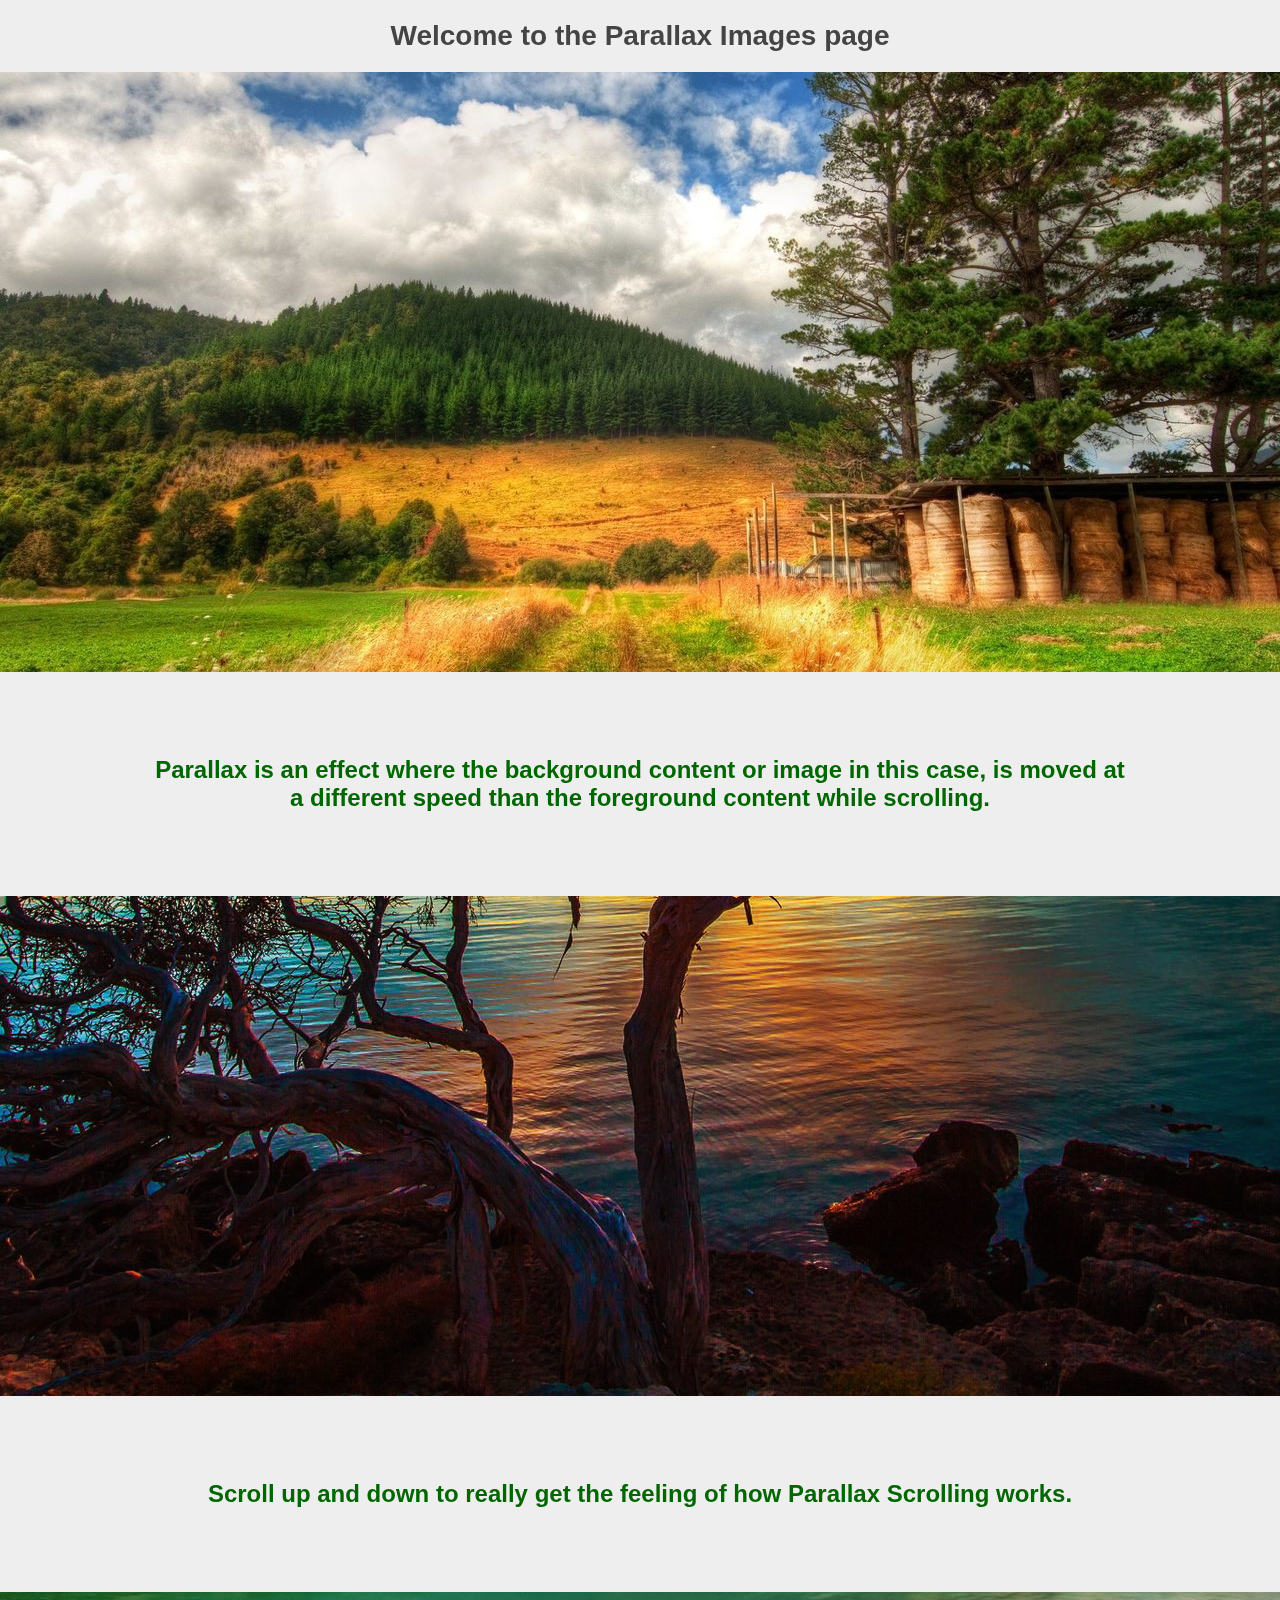
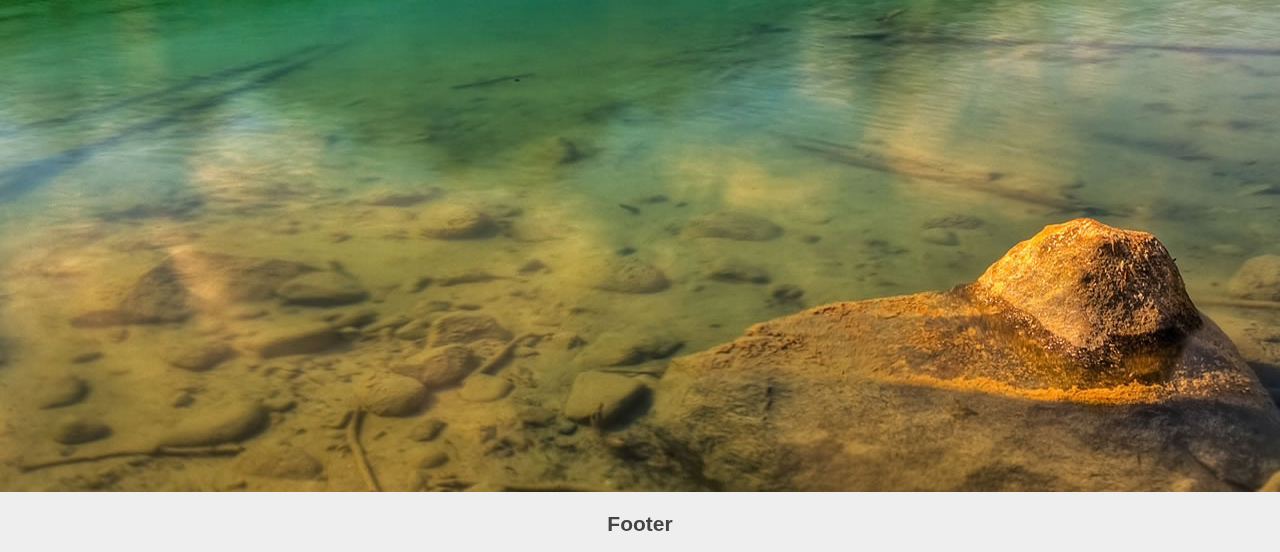
<file: index.html>
<!DOCTYPE HTML>
<html lang="en">
	<head>
		<meta charset="utf-8" />
		<title>Parallax Images page</title>
		<link rel="shortcut icon" href="img/favicon.png" type="image/x-icon"/>
		<link rel="stylesheet" href="css/parallax.css" />
		<link rel="stylesheet" href="css/style.css" />
	</head>
<body>

<!-- Header -->

<header>

	<div>
	    <h1>Welcome to the Parallax Images page</h1>
	</div>

</header>

<!-- Section -->

<section class="content">

    <div class="parallax-container height_6">
        <div class="parallax"><img src="img/img_1.jpg"></div>
    </div>

    <div class="text">
        <h2 class="green">Parallax is an effect where the background content or image in this case, is moved at a different speed than the foreground content while scrolling.</h2>
    </div>

    <div class="parallax-container">
        <div class="parallax"><img src="img/img_2.jpg"></div>
    </div>

    <div class="text">
        <h2 class="green">Scroll up and down to really get the feeling of how Parallax Scrolling works.</h2>
    </div>

    <div class="parallax-container">
        <div class="parallax"><img src="img/img_3.jpg"></div>
    </div>

</section>


<footer>
	<div>
	    <h2>Footer</h2>
	</div>
</footer>

<!-- Scripts -->
<script src="js/jquery-3.1.1.min.js"></script>
<script src="js/jquery.parallax.min.js"></script>

<script>
    jQuery(document).ready(function ($) {
        $('.parallax').parallax();
    });
</script>

</body>
</html>
</file>
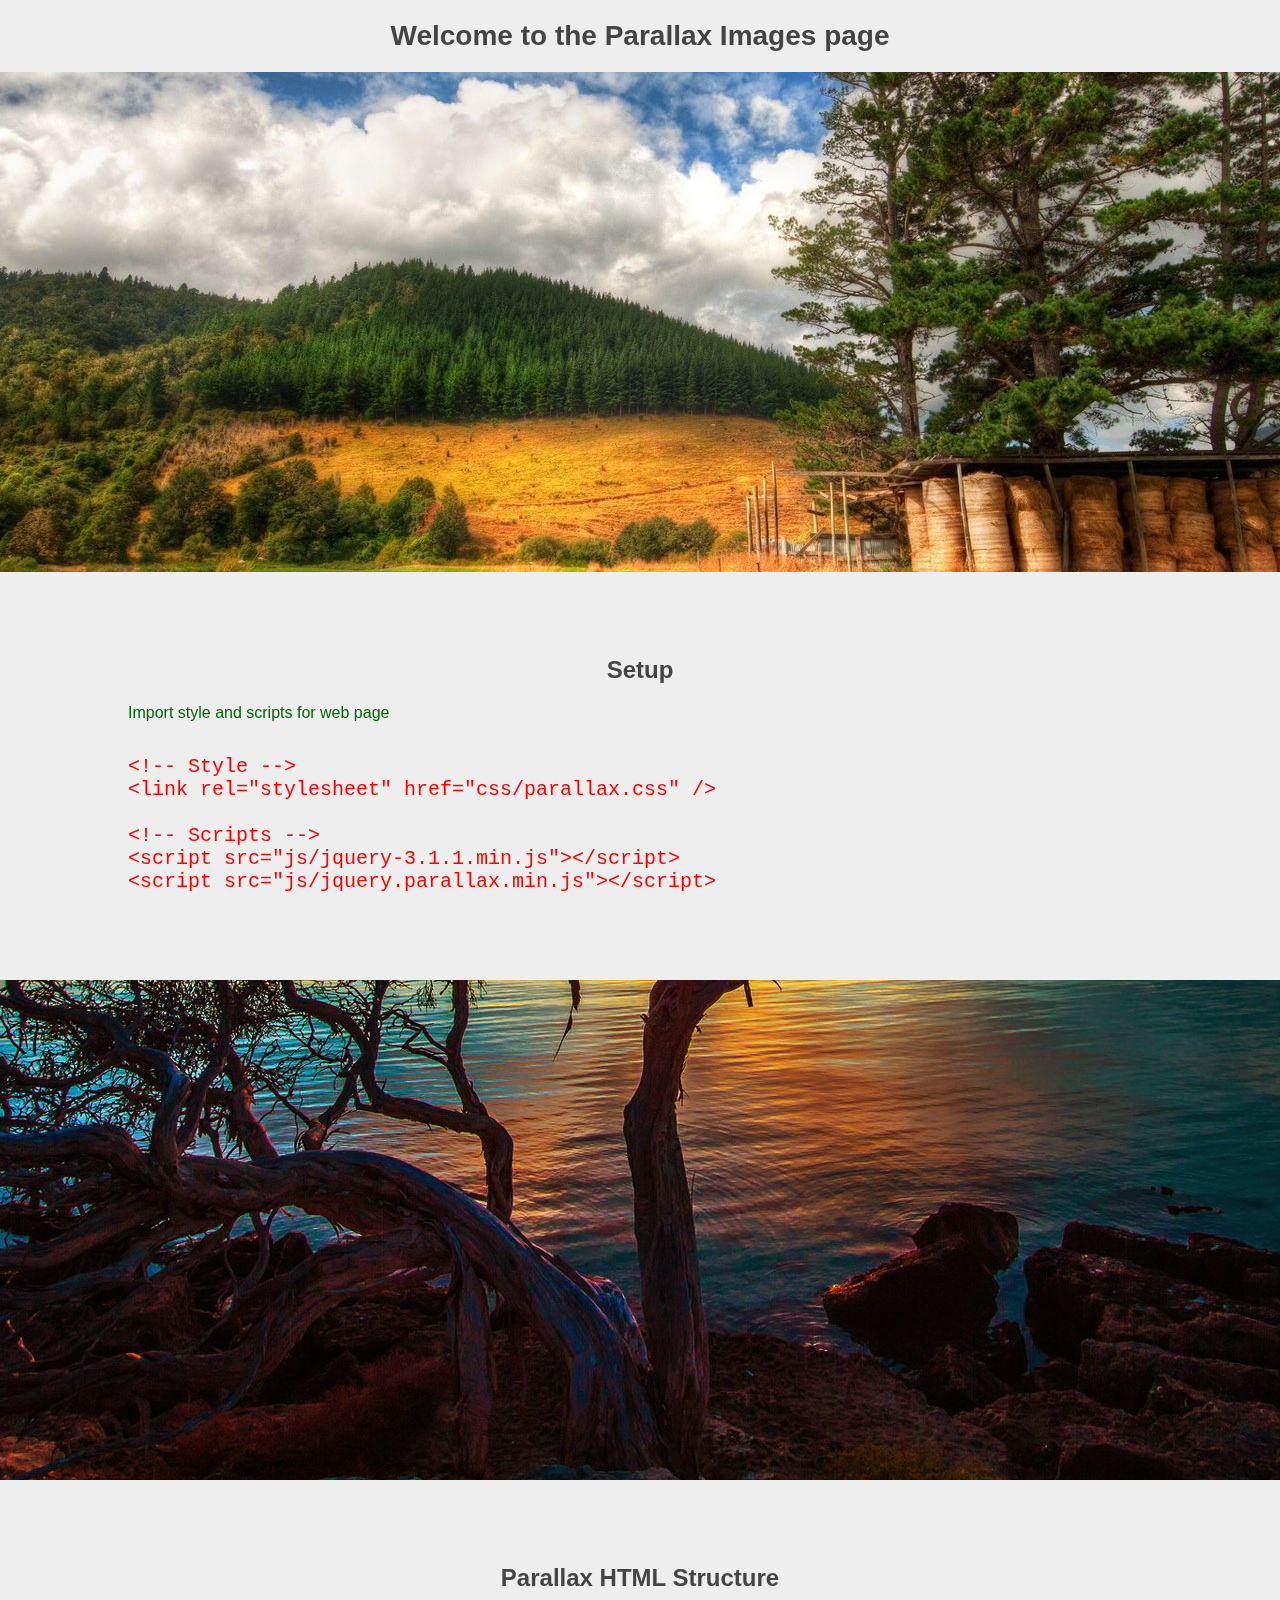
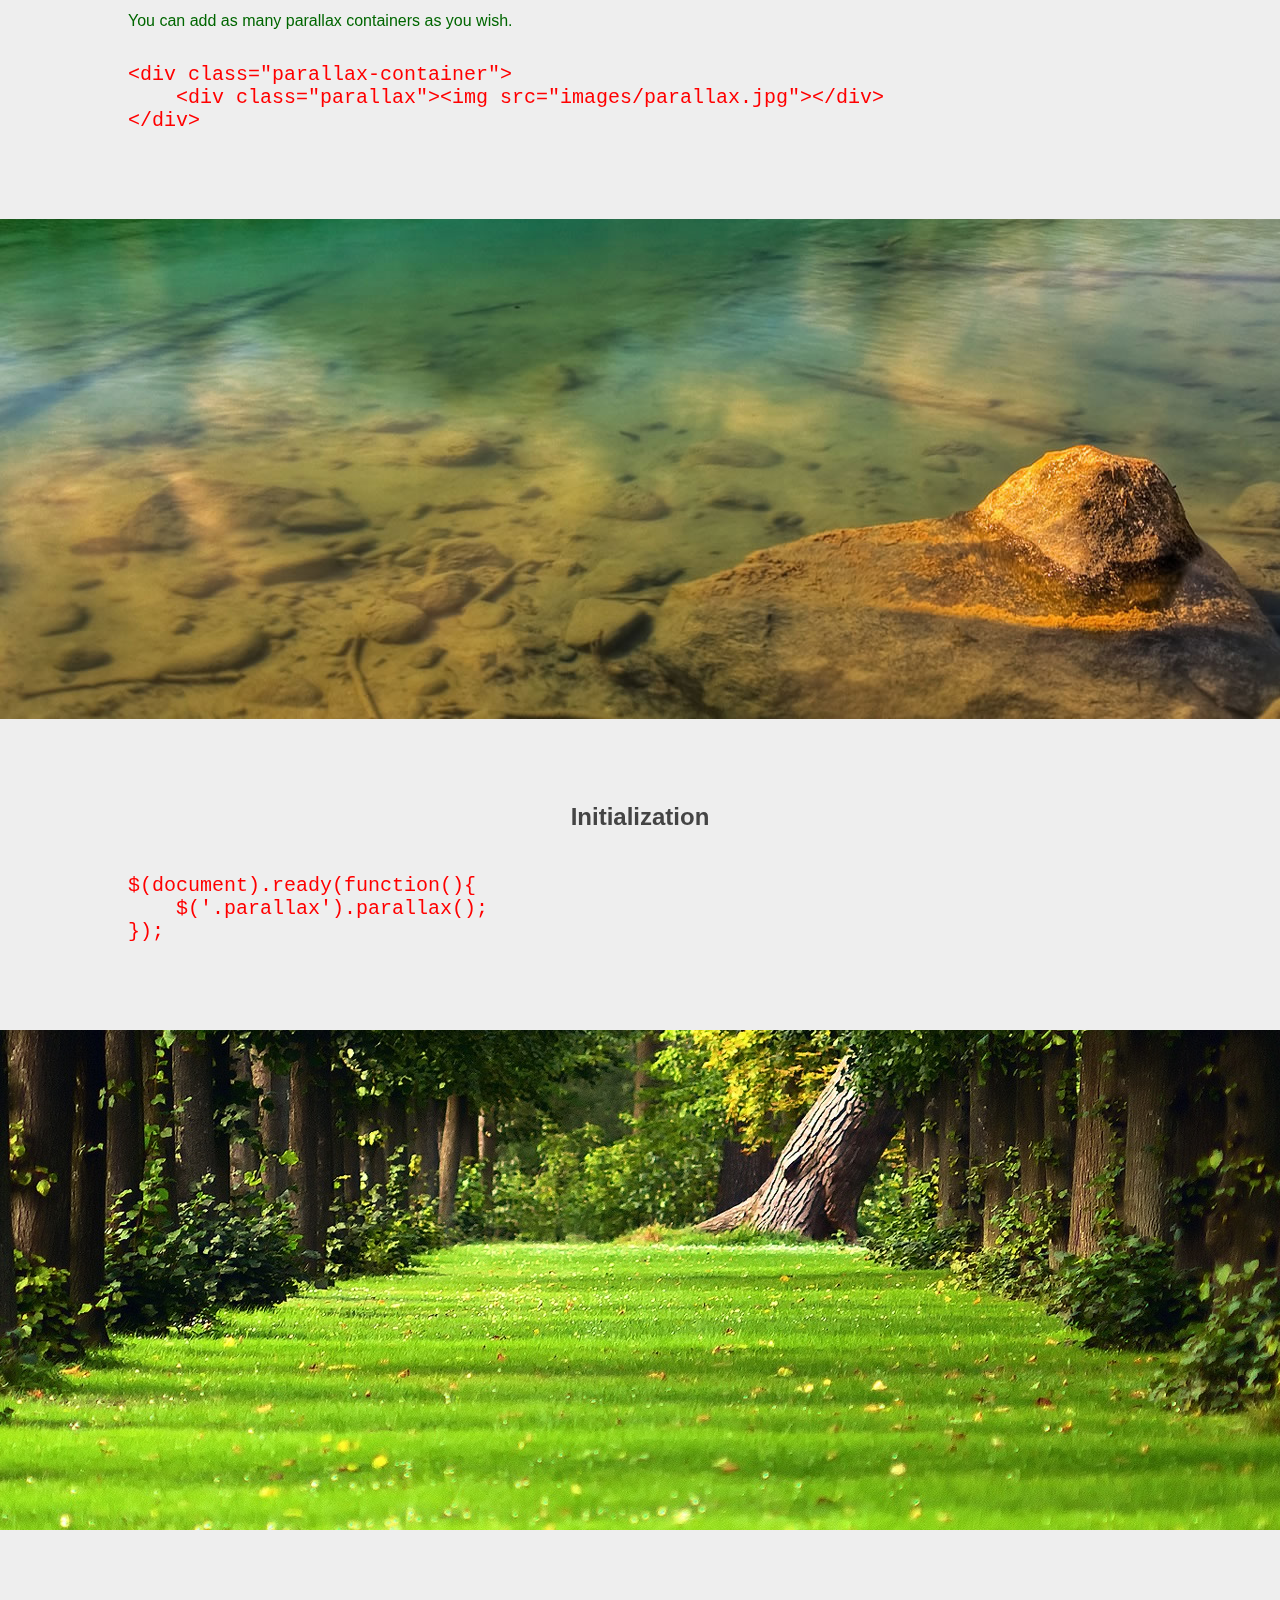
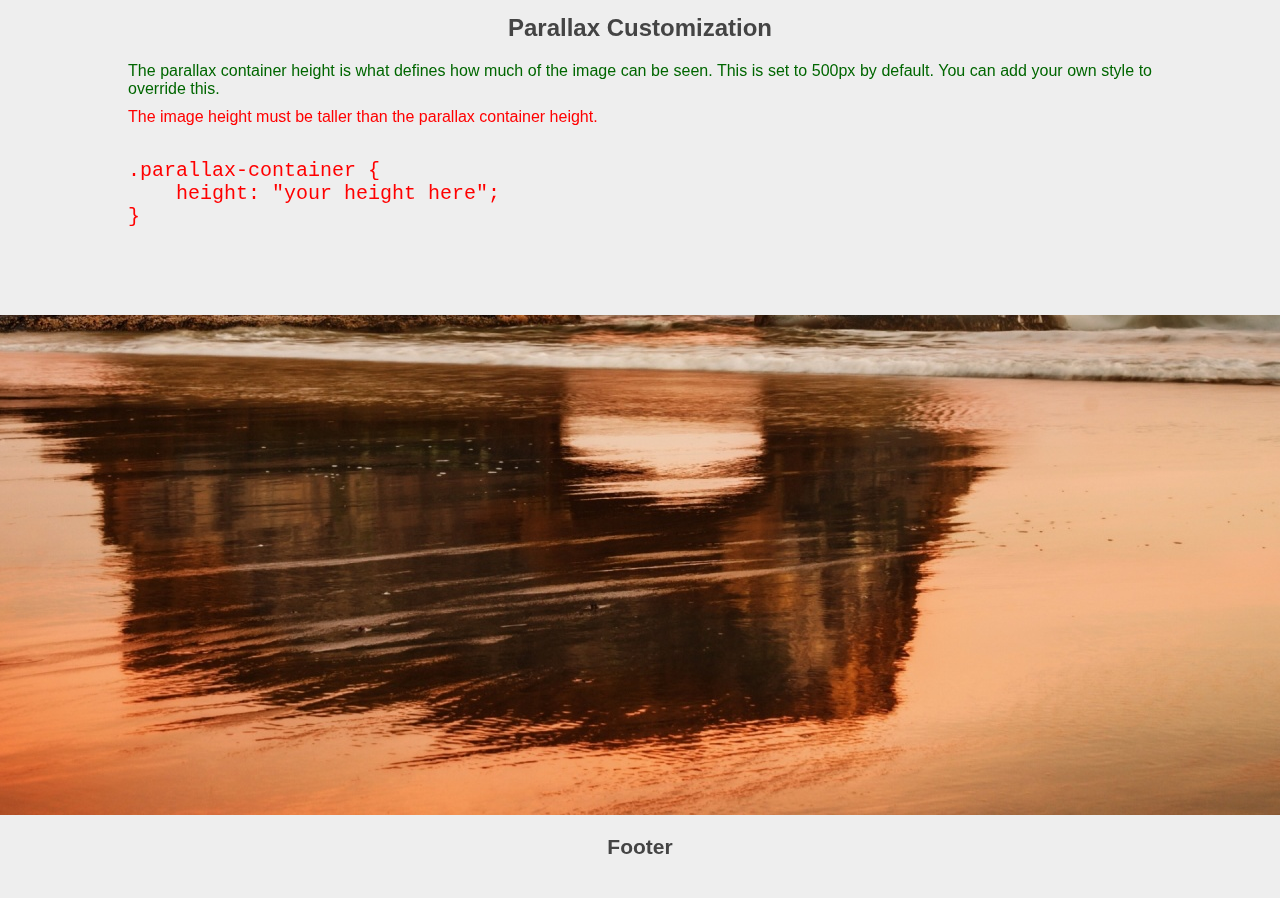
<file: install.html>
<!DOCTYPE HTML>
<html lang="en">
	<head>
		<meta charset="utf-8" />
		<title>Parallax Images page</title>
		<link rel="shortcut icon" href="img/favicon.png" type="image/x-icon"/>
		<link rel="stylesheet" href="css/parallax.css" />
		<link rel="stylesheet" href="css/style.css" />
	</head>
<body>

<!-- Header -->

<header>

	<div>
	    <h1>Welcome to the Parallax Images page</h1>
	</div>

</header>

<!-- Section -->

<section class="content">

    <div class="parallax-container">
        <div class="parallax"><img src="img/img_1.jpg"></div>
    </div>

    <div class="text">
        <h2>Setup</h2>
        <p class='green'>Import style and scripts for web page</p>
        <xmp class='red'>
<!-- Style -->
<link rel="stylesheet" href="css/parallax.css" />

<!-- Scripts -->
<script src="js/jquery-3.1.1.min.js"></script>
<script src="js/jquery.parallax.min.js"></script>
        </xmp>
    </div>

    <div class="parallax-container">
        <div class="parallax"><img src="img/img_2.jpg"></div>
    </div>

    <div class="text">
        <h2>Parallax HTML Structure</h2>
        <p class='green'>You can add as many parallax containers as you wish.</p>
        <xmp class='red'>
<div class="parallax-container">
    <div class="parallax"><img src="images/parallax.jpg"></div>
</div>
        </xmp>
    </div>

    <div class="parallax-container">
        <div class="parallax"><img src="img/img_3.jpg"></div>
    </div>

    <div class="text">
        <h2>Initialization</h2>
        <xmp class='red'>
$(document).ready(function(){
    $('.parallax').parallax();
});
        </xmp>
    </div>

    <div class="parallax-container">
        <div class="parallax"><img src="img/img_4.jpg"></div>
    </div>

    <div class="text">
        <h2>Parallax Customization</h2>
        <p class='green'>The parallax container height is what defines how much of the image can be seen. This is set to 500px by default. You can add your own style to override this.</p>
        <p class='red'>The image height must be taller than the parallax container height.</p>
        <xmp class='red'>
.parallax-container {
    height: "your height here";
}
        </xmp>
    </div>

    <div class="parallax-container">
        <div class="parallax"><img src="img/img_5.jpg"></div>
    </div>

</section>


<footer>
	<div>
	    <h2>Footer</h2>
	</div>
</footer>

<!-- Scripts -->
<script src="js/jquery-3.1.1.min.js"></script>
<script src="js/jquery.parallax.min.js"></script>

<script>
    jQuery(document).ready(function ($) {
        $('.parallax').parallax();
    });
</script>

</body>
</html>
</file>
<file: css/parallax.css>
.parallax-container {
    position: relative;
    overflow: hidden;
    height: 500px;
}

.parallax {
    position: absolute;
    top: 0;
    left: 0;
    right: 0;
    bottom: 0;
    z-index: -1;
}

.parallax img {
    display: none;
    position: absolute;
    left: 50%;
    bottom: 0;
    min-width: 100%;
    min-height: 100%;
    transform: translate3d(0, 0, 0);
    transform: translateX(-50%);
}
</file>
<file: css/style.css>
﻿* {
    margin: 0px;
    padding: 0px;
}

html {
    height: 100%;
    font-size: 10px;
}

body {
    position: relative;
    min-height: 100%;
    font-family: Tahoma, Geneva, sans-serif;
    font-size: 1.4rem;
    background-color: #EEEEEE;
}

.clearfix:after {
    content: "";
    display: block;
    clear: both;
}

button {
    outline: none;
    border: none;
    background-color: transparent;
    cursor: pointer;
}

a {
    text-decoration: none;
}

textarea {
    resize: none;
}

h1, h2 {
    text-align: center;
    margin: 2rem;
    color: #444;
}

.content {
    padding-bottom: 60px;
}

.height_6 {
    height: 60rem;
}

.text {
    text-align: justify;
    padding: 5% 10%;
    font-size: 1.6rem;
}

.text p {
    margin: 1rem 0;
}

xmp {
    font-size: 2rem;
}

.red {
    color: #FF0000;
}

.green {
    color: #006600;
}

footer {
    position: absolute;
    left: 0;
    bottom: 0;
    height: 60px;
    width: 100%;
}
</file>
